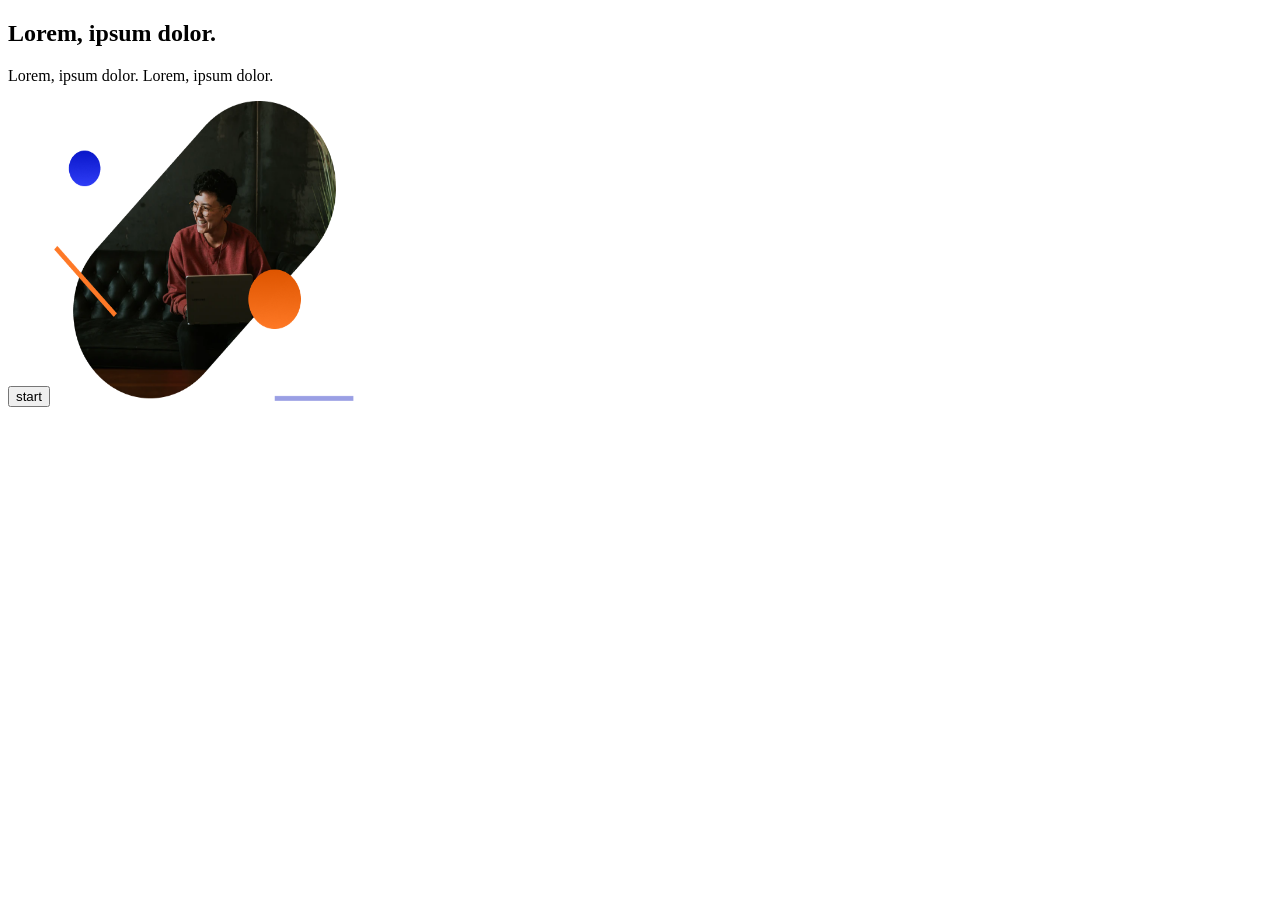
<file: lesson_01/index.html>
<!DOCTYPE html>
<html lang="en">
          <head>
                    <meta charset="UTF-8">
                    <meta http-equiv="X-UA-Compatible" content="IE=edge">
                    <meta name="viewport" content="width=device-width, initial-scale=1.0">
                    <title>Document</title>
          </head>
          <body>
                    <section class="hero">
                              <h1>Lorem, ipsum dolor.</h1>
                              <p>Lorem, ipsum dolor. Lorem, ipsum dolor. </p>
                              <button>start</button>
                              <img src="./first-page/images/hero-img-320.png" alt="hero img" width="300" height="300">

                    </section>
          

          </body>
</html>
</file>
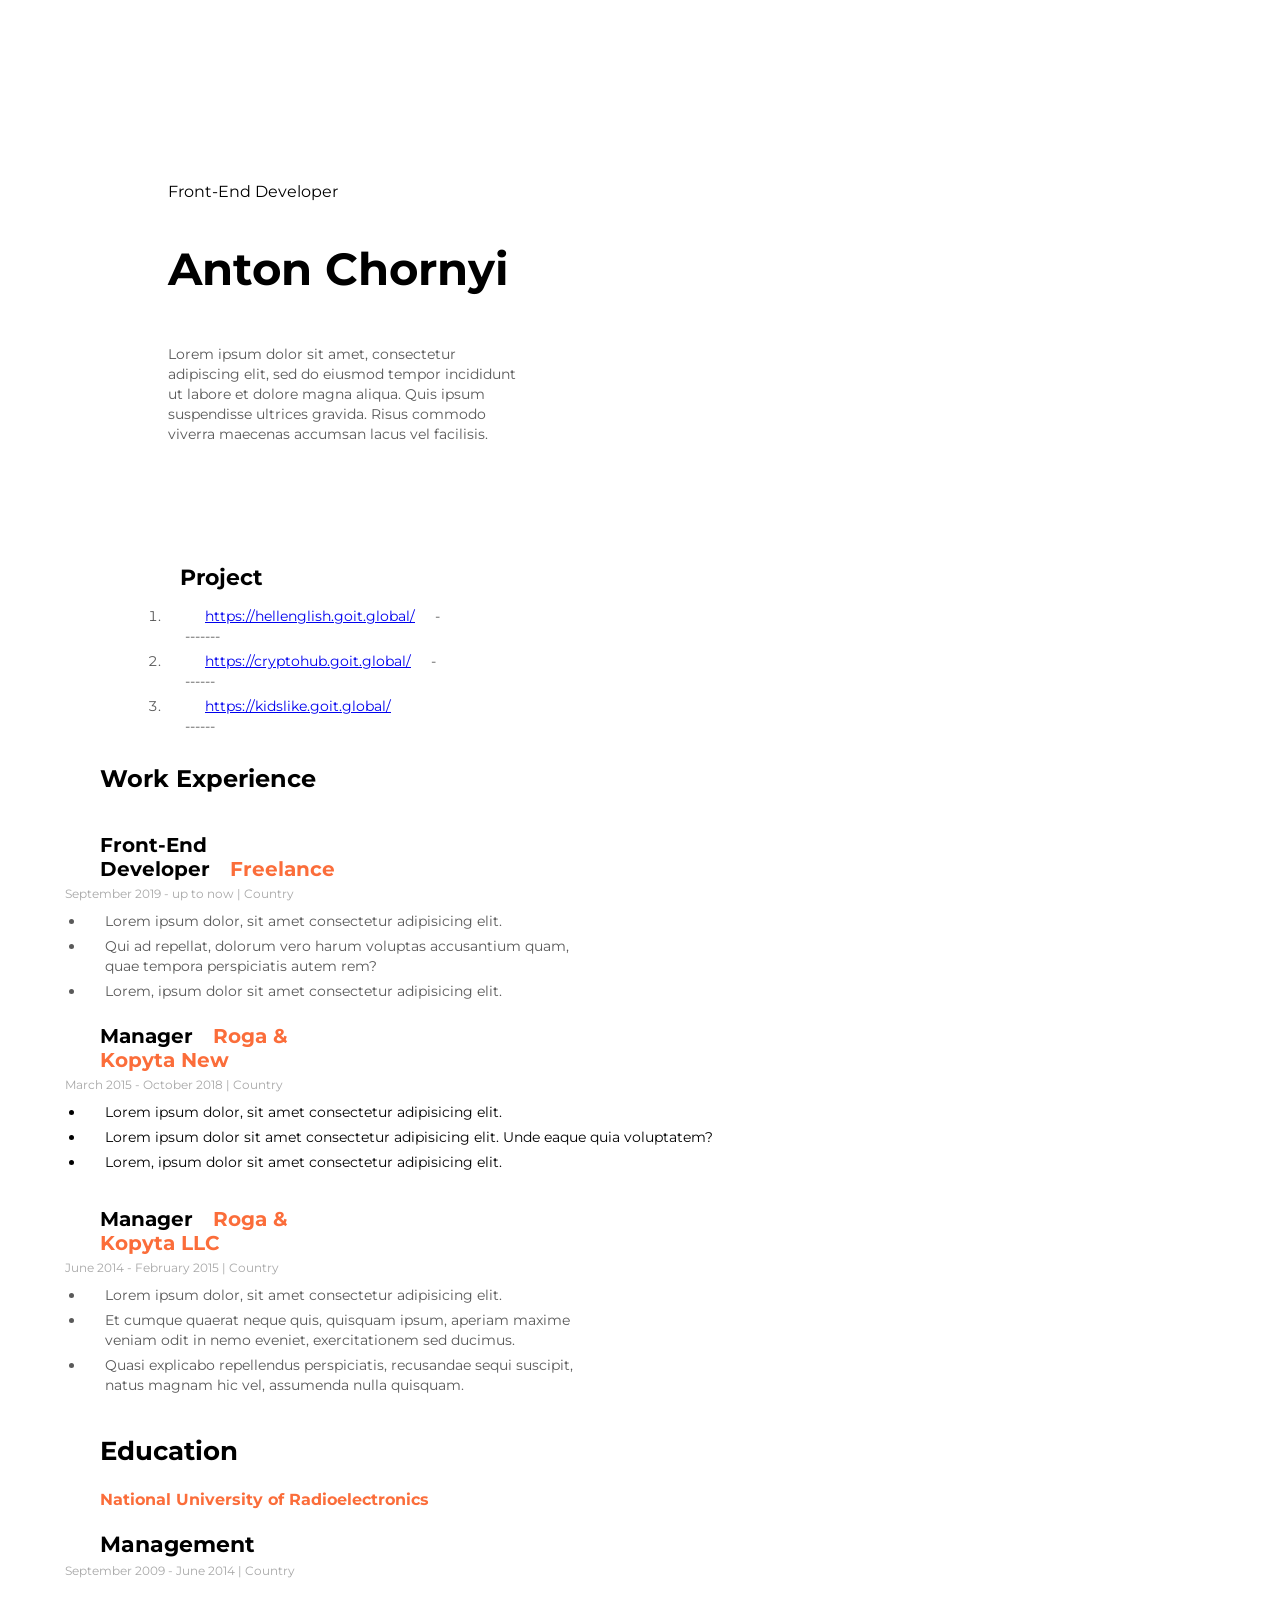
<file: lesson_02/Lesson3/index.html>
<!DOCTYPE html>
<html lang="en">
<head>
          <meta charset="UTF-8">
          <meta http-equiv="X-UA-Compatible" content="IE=edge">
          <meta name="viewport" content="width=device-width, initial-scale=1.0">
          <title>Document</title>

          <link rel="stylesheet" href="./css/index.css">
          <link rel="preconnect" href="https://fonts.googleapis.com">
<link rel="preconnect" href="https://fonts.gstatic.com" crossorigin>
<link href="https://fonts.googleapis.com/css2?family=Montserrat:wght@400;700&family=Noto+Sans:wght@400;700&display=swap" rel="stylesheet">

</head>
<body>
          <section class="portfolio">
                    <div class="portfolio__roli-container">
                    <p id="roli" class="portfolio__roli">Front-End Developer</p>
                    <h1 class="portfolio__name"> Anton Chornyi </h1>
                    <p class="portfolio__text">  Lorem ipsum dolor sit amet, consectetur adipiscing elit, sed do eiusmod tempor incididunt ut labore et dolore magna aliqua. Quis ipsum suspendisse ultrices gravida. Risus commodo viverra maecenas accumsan lacus vel facilisis. </p>
          </div>
          </section>

          <section>
                    <div class="project"> 
                              <h3 class="project__name">Project</h3>
                              <div class="project__number">
                             <ol>
                                       <li> <a href="https://hellenglish.goit.global/">https://hellenglish.goit.global/</a>--------</li>
                                       <li> <a href="https://cryptohub.goit.global/">https://cryptohub.goit.global/</a>-------</li>
                                       <li> <a href="https://kidslike.goit.global/ ">https://kidslike.goit.global/ </a>------</li>
                              </ol> 
                              </div>
                    </div>

                    <div class="portfolio__roli-container">
<h2 class="portfolio__front">Work Experience</h2>
<h3 class="portfolio__sub-title">Front-End Developer<span class="portfolio__sub-title-red">Freelance</span></h3>

<p class="portfolio__role1">September 2019 - up to now   |   Country</p>

          <div class="portfolio__list">
                    <ul>
                    <li>Lorem ipsum dolor, sit amet consectetur adipisicing elit. </li>
                    <li> Qui ad repellat, dolorum vero harum voluptas accusantium quam, quae tempora perspiciatis autem rem?</li>
                    <li>Lorem, ipsum dolor sit amet consectetur adipisicing elit. </li>
          </ul>
</div>
                    </div>
          <div class="portfolio__manager"> 
          <h4 class="portfolio__sub-title">Manager<span class="portfolio__sub-title-red">Roga & Kopyta New</span></h4>
          <p class="portfolio__role1">March 2015 - October 2018   |   Country</p>
          <div class="portfolio__list_manager">
                    <ul>
                    <li>Lorem ipsum dolor, sit amet consectetur adipisicing elit. </li>
                    <li>Lorem ipsum dolor sit amet consectetur adipisicing elit. Unde eaque quia voluptatem? </li>
                    <li>Lorem, ipsum dolor sit amet consectetur adipisicing elit.</li>
                    </ul>
          </div>
          </div>
<div class="portfolio__manager_2" >
          <h4 class="portfolio__sub-title">Manager<span class="portfolio__sub-title-red">Roga & Kopyta LLC</span></h4> 
<p class="portfolio__role1">June 2014 - February 2015   |   Country</p>
          <div class="portfolio__list">
                    <ul>
                    <li>Lorem ipsum dolor, sit amet consectetur adipisicing elit. </li>
                    <li>Et cumque quaerat neque quis, quisquam ipsum, aperiam maxime veniam odit in nemo eveniet, exercitationem sed ducimus. </li>
                    <li>Quasi explicabo repellendus perspiciatis, recusandae sequi suscipit, natus magnam hic vel, assumenda nulla quisquam.</li>
                    </ul>
          </div>
</div>

<div class="portfolio_education">
<h3 class="portfolio__front">Education</h3>
<p1>National University of Radioelectronics</p1>
<br>
<p class="portfolio__roli">Management</p>
<p class="portfolio__role1">September 2009 - June 2014   |   Country</p>

</div>       
</section>
</body>
</html>
</file>
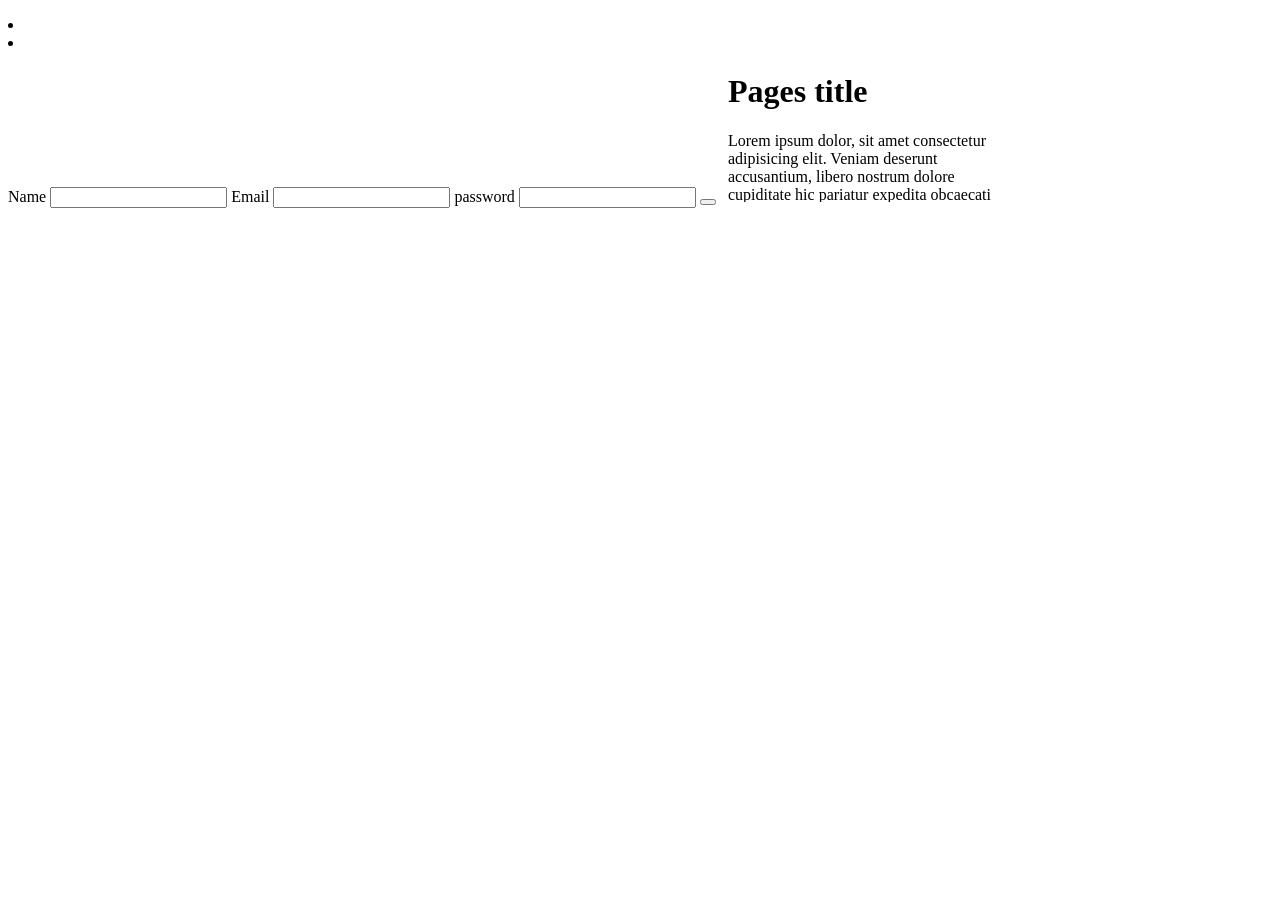
<file: lesson_01/first-page/pages/contact.html>
<!DOCTYPE html>
<html lang="en">
<head>
          <meta charset="UTF-8">
          <meta http-equiv="X-UA-Compatible" content="IE=edge">
          <meta name="viewport" content="width=, initial-scale=1.0">
          <title>Document</title>
</head>
<body>
          <nav>
          <ul></ul>
                    <li><a href="../pages/contact.html"></a></li>
                    <li><a href="../pages/pages.html"></a></li>
          </ul>
          </nav>


          <form class="form" action="">

                    

          </form>
          <span>Name</span>
          <input type="text">
          <span>Email</span>
          <input type="email" name="name" id="">
          <span>password</span>
          <input type="password">
          <button type="submit"></button>
          <iframe src="./pages.html"  frameborder="0"></iframe>

</body>
</html>
</file>
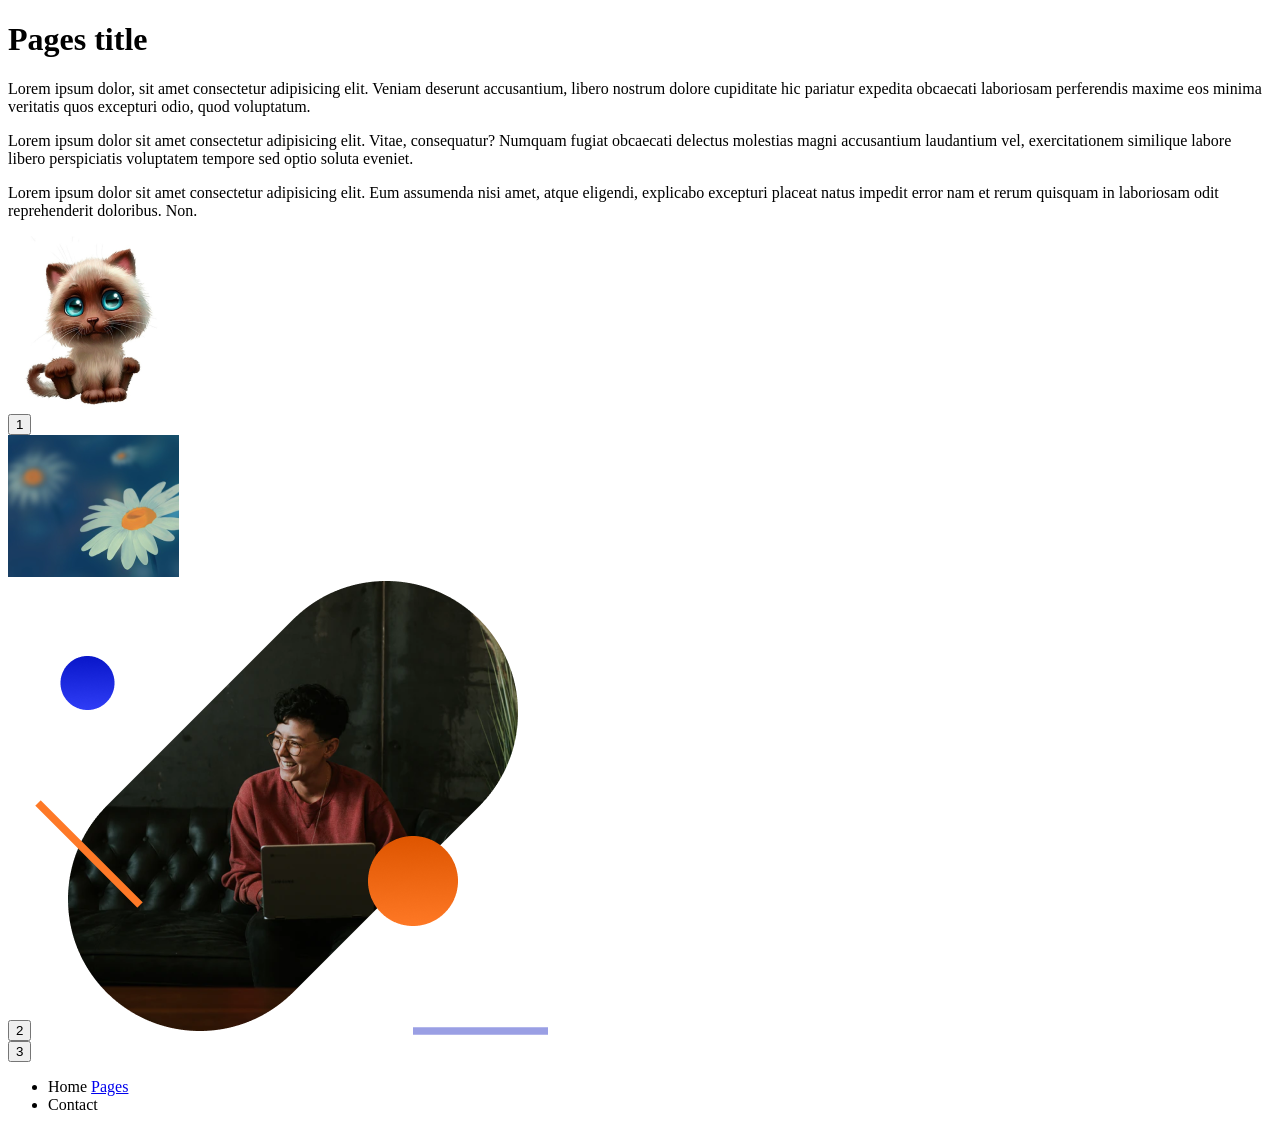
<file: lesson_01/first-page/pages/pages.html>
<!DOCTYPE html>
<html lang="en">
<head>
          <meta charset="UTF-8">
          <meta http-equiv="X-UA-Compatible" content="IE=edge">
          <meta name="viewport" content="width=device-width, initial-scale=1.0">
          <title>Document</title>
</head>
<body>
          <h1>Pages title </h1>
          <p>Lorem ipsum dolor, sit amet consectetur adipisicing elit. Veniam deserunt accusantium, libero nostrum dolore cupiditate hic pariatur expedita obcaecati laboriosam perferendis maxime eos minima veritatis quos excepturi odio, quod voluptatum.</p>
          <p>Lorem ipsum dolor sit amet consectetur adipisicing elit. Vitae, consequatur? Numquam fugiat obcaecati delectus molestias magni accusantium laudantium vel, exercitationem similique labore libero perspiciatis voluptatem tempore sed optio soluta eveniet.</p>
          <p>Lorem ipsum dolor sit amet consectetur adipisicing elit. Eum assumenda nisi amet, atque eligendi, explicabo excepturi placeat natus impedit error nam et rerum quisquam in laboriosam odit reprehenderit doloribus. Non.</p>
          <img src="../images/kit.png" alt="kit">
          <br>
          <button>1</button>
          <br>
          <img src="../images/1.png" alt="1">
          <br>
          <button>2</button>
          <img src="../images/hero-img-320.png" alt="hero-img-320">
          <br>
          <button>3</button>
          
          

          <nav>
                    <ul>
                    <li>Home <a href="/lesson_01/first-page/pages/pages.html">Pages</a></li>
                    
                    <li>Contact <a href="http://127.0.0.1:5500/lesson_01/first-page/pages/pages.html"></a></li>
          </ul>

          </nav>
</body>
</html>
</file>
<file: lesson_02/Lesson3/css/index.css>
* {
padding: 20px;
margin: 0;
}
body {
          font-family: 'Montserrat', sans-serif;
} 
.portfolio__roli-container {
          max-width: 443px; 
          margin-bottom: 54px; 
          max-height:  206px; 
          box-sizing: border-box; 
          
          }
          
.portfolio {
          padding: 102px 88px;
} 
.portfolio_roli {
          font-weight: bold;
          font-size: 14px;
          line-height: 17px;
          margin-bottom: 19px;
          color: #000000;
          font-weight: 700;
} 

.portfolio__name {
          font-style: normal;
          font-weight: 700;
          font-size: 45px;
          line-height: 55px;
          color: #000000;
          margin-bottom: 8px;
}   

.portfolio__text {
          font-weight: 400;
          font-size: 14px;
          line-height: 20px;
          color: #595959; 
          padding: 20px;
} 
.project {
          font-weight: 400;
          font-size: 14px;
          line-height: 20px;
          color: #595959; 
          padding: 100px;  
}
.project__name{
          
          margin-top: -80px;
          font-family: 'Montserrat';
          font-style: normal;
          font-weight: 700;
          font-size: 22px;
          line-height: 27px;
          /* identical to box height */
          
          color: #000000;
} 
.project__number {

position: absolute;
width: 208px;
height: 72px;
margin-top: -30px;

font-family: 'Montserrat';
font-style: normal;
/* or 171% */


color: #595959;
} 

.work {
          position: absolute;
width: 525px;
height: 213px;
} 

 
.portfolio__sub-title
{margin: 0;
width: 262px;
size: 20px;
font-size: 20px;
} 

.portfolio__sub-title-red {
          color: #FB6D3A;
} 


.portfolio__role1
{
          font-family: 'Montserrat';
          font-style: normal;
          font-weight: 400;
          font-size: 12px;
          line-height: 15px;
          /* identical to box height */
          
          margin: -35px;
          color: #A8A8A8;
} 
li {
line-height: 20px; 
margin: -35px } 
.portfolio__list
{
width: 509px;
height: 120px;
font-family: 'Montserrat';
font-style: normal;
font-weight: 400;
font-size: 14px;
line-height: 24px;
/* or 171% */
color: #595959;
} 
.portfolio__manager{
          margin-top: 20px;
          font-size: 14px;
          color: #000000;;
} 
.portfolio__manager_2{
          margin-top: -50px;
          font-size: 14px;
          color: #000000;;
} 
.portfolio_education{

font-family: 'Montserrat';
font-style: normal;
font-weight: 700;
font-size: 22px;
line-height: 27px;
/* identical to box height */

margin-top: -43px;
color: #000000;

} 
p1{
font-weight: 700;
font-size: 16px;
line-height: 20px;
/* identical to box height */

color: #FB6D3A;
}
</file>
